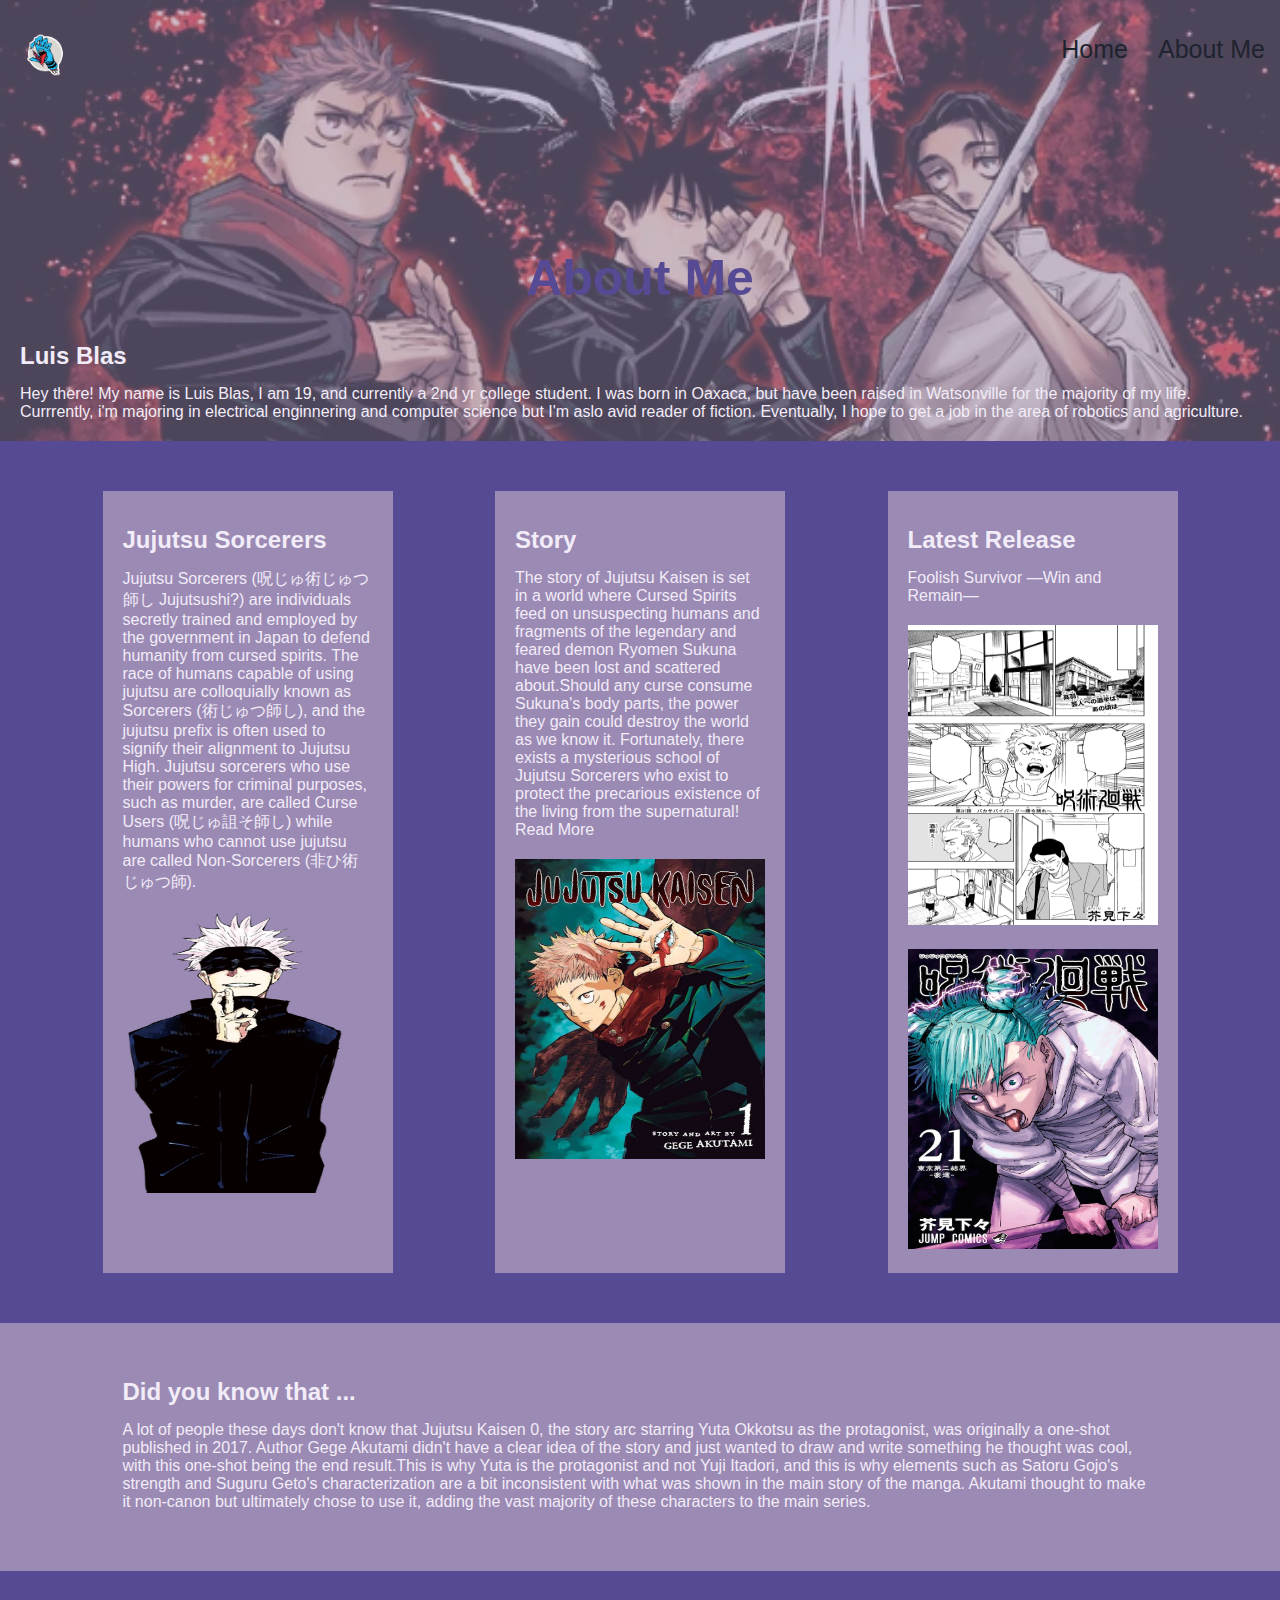
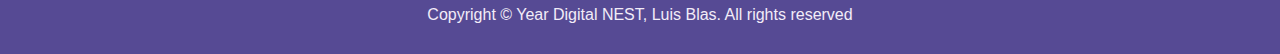
<file: about.html>
<!DOCTYPE html>
<html>

<head>
    <meta charset="utf-8">
    <meta name="viewport" content="width=device-width">
    <title>replit</title>
    <link href="style.css" rel="stylesheet" type="text/css" />
</head>

<body>

    <header>
        <div class="landingPage"></div>
        <a href="index.html"><img src="img/logo.png"></a>
        <nav>
            <!-- your html pages -->
            <ul class="navLinks">
                <li><a href="index.html">Home</a></li>
                <li><a href="about.html">About Me</a></li>
            </ul>
        </nav>
        <h1>About Me</h1>
    </header>



    <main>
        <!-- Section 1 - intro -->
        <section class="introSection">
            <div class="content_wrap">
                <h2> Luis Blas </h2>
                <p>
                    Hey there! My name is Luis Blas, I am 19, 
                    and currently a 2nd yr college student. I 
                    was born in Oaxaca, but have been raised 
                    in Watsonville for the majority of my life.
                    Currrently, i'm majoring in electrical enginnering 
                    and computer science but I'm aslo avid reader of
                    fiction. Eventually, I hope to get a job in the
                    area of robotics and agriculture. 
                </p>
            </div>
        </section>

        <!-- Section 2 - cards -->
        <div class="row">
            <div class="column">
                <div class="content_wrap">
                    <h2> Jujutsu Sorcerers </h2>
                    <p> Jujutsu Sorcerers (呪じゅ術じゅつ師し Jujutsushi?) are individuals 
                        secretly trained and employed by the government in Japan to defend
                        humanity from cursed spirits. The race of humans capable of using 
                        jujutsu are colloquially known as Sorcerers (術じゅつ師し), and the 
                        jujutsu prefix is often used to signify their alignment to Jujutsu
                        High. Jujutsu sorcerers who use their powers for criminal purposes,
                        such as murder, are called Curse Users (呪じゅ詛そ師し) while humans 
                        who cannot use jujutsu are called Non-Sorcerers (非ひ術じゅつ師).</p>
                        <img src="img/satoru.webp" style="width: 225px; height: 300px;">
                </div>
            </div>

            <div class="column">
                <div class="content_wrap">
                    <h2> Story </h2>
                    <p> The story of Jujutsu Kaisen is set in a world where Cursed Spirits
                        feed on unsuspecting humans and fragments of the legendary and feared
                        demon Ryomen Sukuna have been lost and scattered about.Should any 
                        curse consume Sukuna's body parts, the power they gain could destroy 
                        the world as we know it. Fortunately, there exists a mysterious school
                        of Jujutsu Sorcerers who exist to protect the precarious existence of
                        the living from the supernatural! Read More</p>
                        <img src="img/vol1.jpg" style="width: 250px; height: 320px;">
                </div>
            </div>

            <div class="column">
                <div class="content_wrap">
                    <h2> Latest Release </h2>
                    <p> Foolish Survivor
                        —Win and Remain—
                    </p>
                    <img src="img/Chapter_241.webp" style="width: 250px; height: 320px;">
                    <img src="img/Volume_21.webp" style="width: 250px; height: 320px;">
                </div>
            </div>
        </div>

        <!-- Section 3 - did you know that -->
        <section class="lastSection">
            <div class="content_wrap">
                <h2>Did you know that ... </h2>
                <p> A lot of people these days don't know that Jujutsu Kaisen 0,
                    the story arc starring Yuta Okkotsu as the protagonist, was 
                    originally a one-shot published in 2017. Author Gege Akutami
                    didn't have a clear idea of the story and just wanted to draw 
                    and write something he thought was cool, with this one-shot 
                    being the end result.This is why Yuta is the protagonist and 
                    not Yuji Itadori, and this is why elements such as Satoru Gojo's 
                    strength and Suguru Geto's characterization are a bit inconsistent 
                    with what was shown in the main story of the manga. Akutami thought 
                    to make it non-canon but ultimately chose to use it, adding 
                    the vast majority of these characters to the main series.</p>
        </section>
    </main>



    <footer>
        <p>Copyright &copy; Year Digital NEST, Luis Blas. All rights reserved</p>
    </footer>
</body>

</html>
</file>
<file: style.css>
/**************************/
/***** INDEX ME HTML ******/
/**************************/
:root {
    --grey_white: #F2ECF8;
    --light_purple: #9B8AB4;
    --meduim_purple: #564A94;
    --dark_grey: #1F232F;
}

* {
    margin: 0;
    padding: 0;
    box-sizing: border-box;
    font-family: 'Franklin Gothic Medium', 'Arial Narrow', Arial, sans-serif;
    /* Choose your font family here
        or you can add it later */
}

body {
    background-color: var(--light_purple);
    /* the bg color would be the same as your 
        quote section bg color */
}



/***  LANDING PAGE ***/
.landingPage {
    min-height: 500px;
    width: 100%;
    opacity: 0.5;
    background-image: url("img/bg4.webp");
    background-position: center;
    background-repeat: no-repeat;
    background-size: cover;
    position: absolute;
    z-index: -1;
}

header img {
    width: 50px;
    position: absolute;
    margin: 20px;
    margin-top: 30px;
}

.navLinks {
    list-style: none;
    display: flex;
}

.navLinks li {
    padding-top: 0;
    padding-bottom: 0;
    padding-right: 15px;
    padding-left: 15px;
}

.navLinks a {
    color: #1F232F;
    font-size: 25px;
    text-decoration: none;
}



/***  NAVIGATION BAR ***/

nav {
    display: flex;
    justify-content: flex-end;
    height: 80px;
    color: var(--meduim_purple);
    padding-top: 35px;
    padding-bottom: 35px;
    padding-left: 5%;
    padding-bottom: 5%;
}


/***  TITLE ***/

header h1 {
    color: #564A94;
    text-align: center;
    margin-top: 150px;
    font-size: 50px;
}



/***  QUOTE SECTION ***/
.quoteSection {
    background-color: #564A94;
    margin-top: 170px;
    padding-top: 35px;
    padding-bottom: 35px;
    padding-left: 20px;
    padding-right: 20px;
    text-align: center;
}

q {
    color: var(--grey_white);
    font-family: 'Courier New', Courier, monospace;
}



/***  CARDS ***/

.column img {
    padding-top: 20px;
    text-align: center;
}

.row {
    background-color: var(--meduim_purple);
    display: flex;
    flex-wrap: wrap;
    justify-content: space-evenly;
}

.column {
    background-color: var(--light_purple);
    margin-top: 50px;
    margin-bottom: 50px;
    margin-left: 0px;
    margin-right: 0px;
    width: 290px;
}

.content_wrap {
    color: var(--grey_white);
    margin: 20px;
}

h2, p {
    padding-top: 15px;
}


/***  LAST SECTION ***/

.lastSection {
    margin-top: 40px;
    margin-left: 8%;
    margin-right: 8%;
    margin-bottom: 60px;
}



/***  FOOTER ***/

footer {
    background-color: var(--meduim_purple);
    color: var(--grey_white);
    text-align: center;
    padding-top: 20px;
    padding-left: 0px;
    padding-right: 0px;
    padding-bottom: 30px;
    margin-top: 20px;
}

/**************************/
/***** ABOUT ME HTML ******/
/**************************/
/* Use CSS from previous CSS to 
      add and edit here */
</file>
